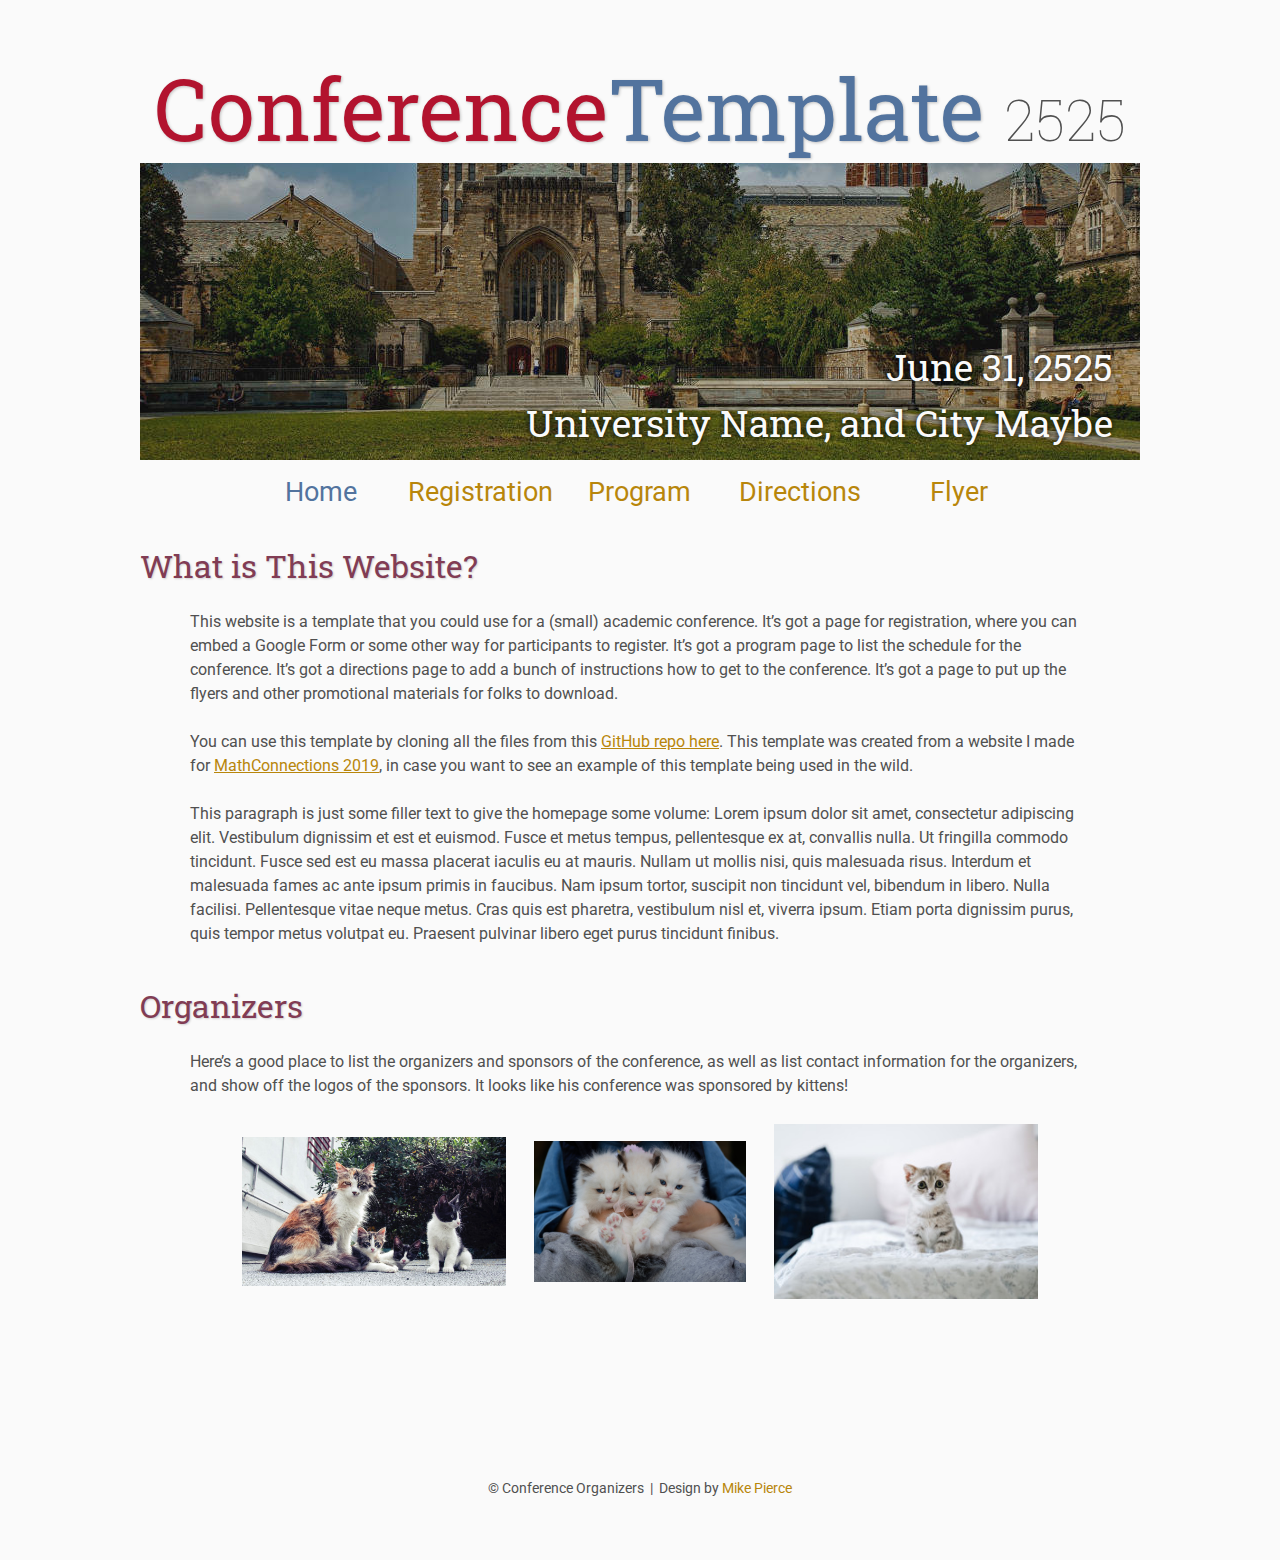
<file: index.html>
<!DOCTYPE html>
<html lang='en'>

<head>
    <base href=".">
    <link rel="shortcut icon" type="image/png" href="assets/favicon.png"/>
    <link rel="stylesheet" type="text/css" media="all" href="assets/main.css"/>
    <meta name="description" content="Conference Template">
    <meta name="resource-type" content="document">
    <meta name="distribution" content="global">
    <meta name="KeyWords" content="Conference">
    <title>Conference Template</title>
</head>

<body>

    <div class="banner">
        <img src="assets/banner.jpg" alt="Conference Template Banner">
        <div class="top-left">
            <span class="title1">Conference</span><span class="title2">Template</span> <span class="year">2525</span>
        </div>
        <div class="bottom-right">
            June 31, 2525 <br> University Name, and City Maybe
        </div>
    </div>

    <table class="navigation">
        <tr>
            <td class="navigation">
                <a class="current" title="Conference Home Page" href=".">Home</a>
            </td>
            <td class="navigation">
                <a title="Register for the Conference" href="registration">Registration</a>
            </td>
            <td class="navigation">
                <a title="Conference Program" href="program">Program</a> 
            </td>
            <td class="navigation">
                <a title="Directions to the Conference" href="directions">Directions</a>
            </td>
            <td class="navigation">
                <a title="Conference Flyer" href="flyer">Flyer</a>
            </td>
        </tr>
    </table>

    <h2>What is This Website?</h2>
    <p>
        This website is a template that you could use for a (small) academic conference. 
        It&rsquo;s got a page for registration, where you can embed a Google Form or some other way for participants to register.
        It&rsquo;s got a program page to list the schedule for the conference.
        It&rsquo;s got a directions page to add a bunch of instructions how to get to the conference.
        It&rsquo;s got a page to put up the flyers and other promotional materials for folks to download.
    </p>
    <p>
        You can use this template by cloning all the files from this
        <a target="_blank" href="https://github.com/mikepierce/conference-website-template">GitHub repo here</a>.
        This template was created from a website I made for 
        <a target="_blank" href="http://math.ucr.edu/~mathconn/">MathConnections 2019</a>,
        in case you want to see an example of this template being used in the wild.
    </p>
    <p>
        This paragraph is just some filler text to give the homepage some volume:
        Lorem ipsum dolor sit amet, consectetur adipiscing elit. Vestibulum dignissim et est et euismod. Fusce et metus tempus, pellentesque ex at, convallis nulla. Ut fringilla commodo tincidunt. Fusce sed est eu massa placerat iaculis eu at mauris. Nullam ut mollis nisi, quis malesuada risus. Interdum et malesuada fames ac ante ipsum primis in faucibus. Nam ipsum tortor, suscipit non tincidunt vel, bibendum in libero. Nulla facilisi. Pellentesque vitae neque metus. Cras quis est pharetra, vestibulum nisl et, viverra ipsum. Etiam porta dignissim purus, quis tempor metus volutpat eu. Praesent pulvinar libero eget purus tincidunt finibus.
    </p>

    <h2>Organizers</h2>
    <p>
        Here&rsquo;s a good place to list the organizers and sponsors of the conference,
        as well as list contact information for the organizers,
        and show off the logos of the sponsors.
        It looks like his conference was sponsored by kittens!
    </p>
    <table class="sponsors">
        <tr>
            <td class="sponsor">
                <a href="http://www.eyebleach.me/">
                    <img src="assets/kitten1.jpg" alt="First Sponsor Name">
                </a>
            </td>
            <td class="sponsor">
                <a href="http://www.eyebleach.me/">
                    <img src="assets/kitten2.jpg" alt="Second Sponsor Name" style="width: 80%">
                </a>
            </td>
            <td class="sponsor">
                <a href="http://www.eyebleach.me/">
                    <img src="assets/kitten3.jpg" alt="Third Sponsor Name">
                </a>
            </td>
        </tr>
    </table>

    <footer>
        &copy; Conference Organizers
        &nbsp;|&nbsp; Design by <a href="https://github.com/mikepierce">Mike Pierce</a>
    </footer>

</body>
</html>
</file>
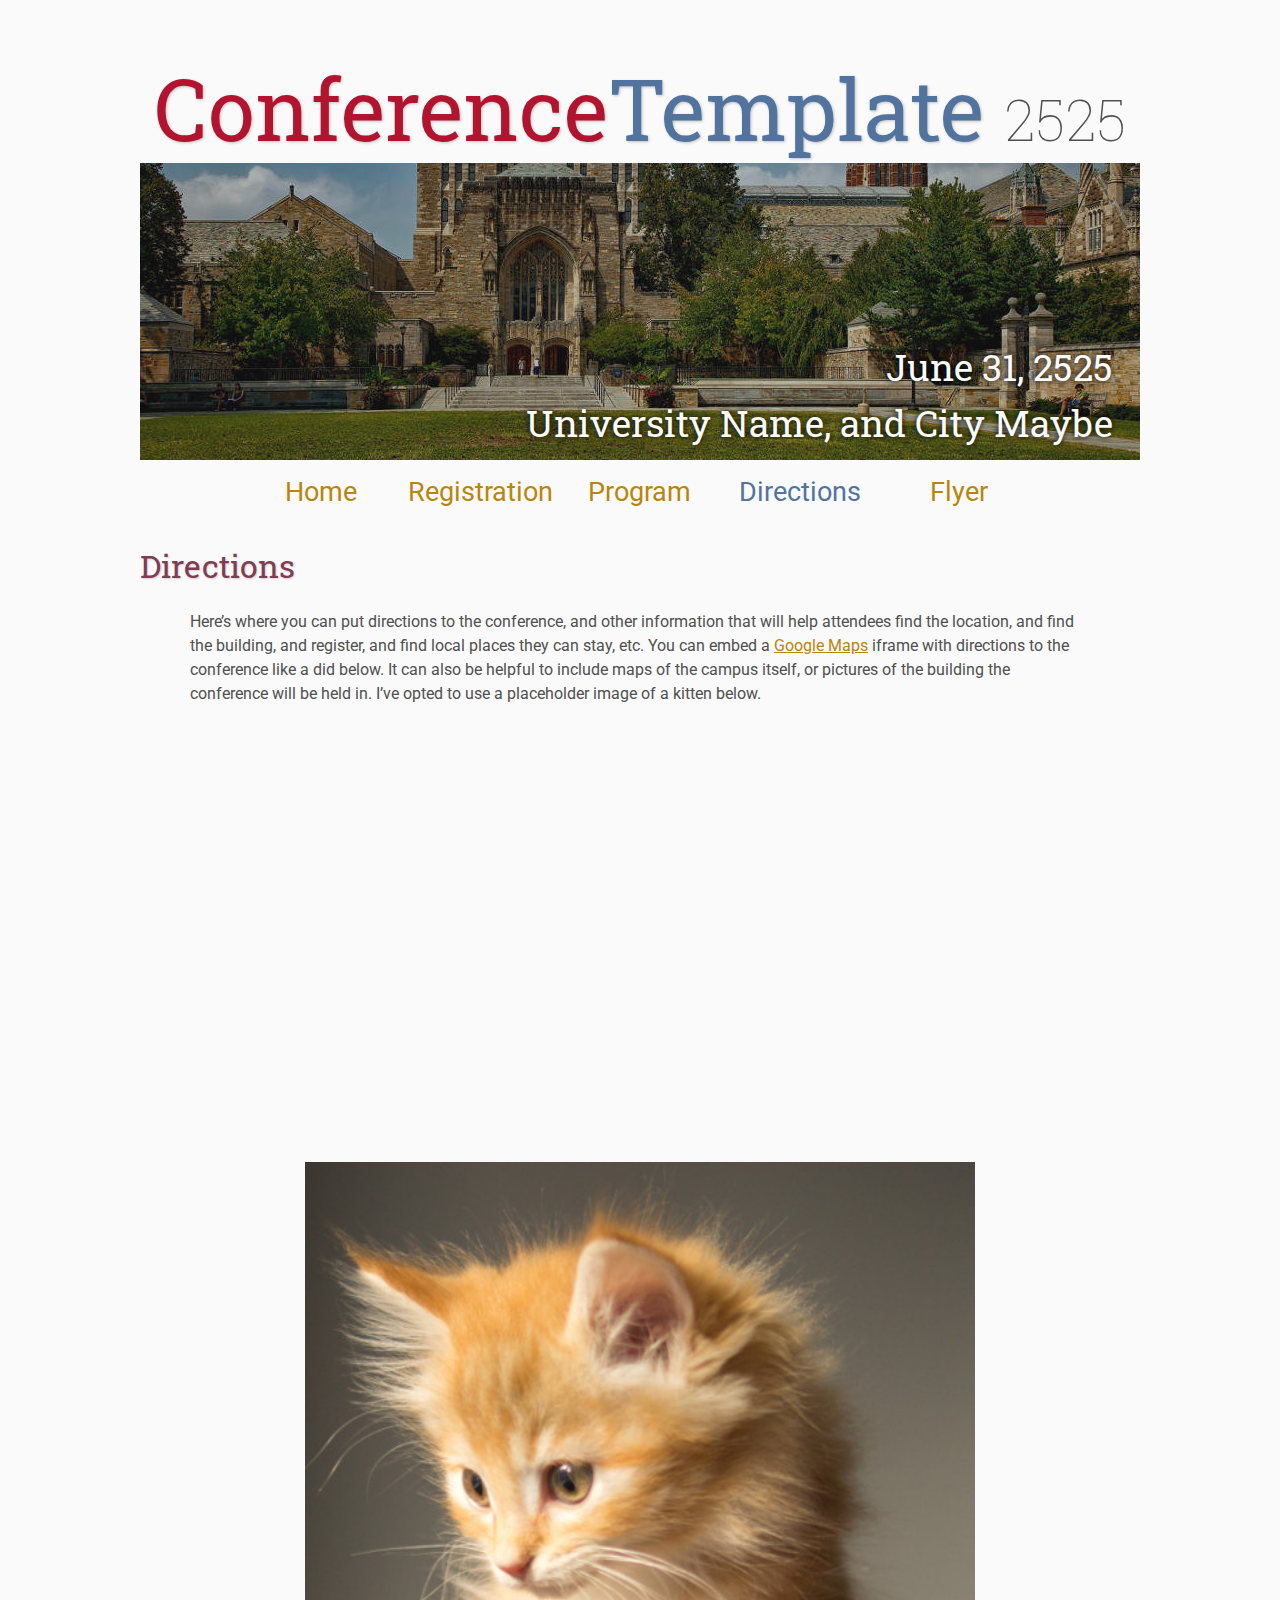
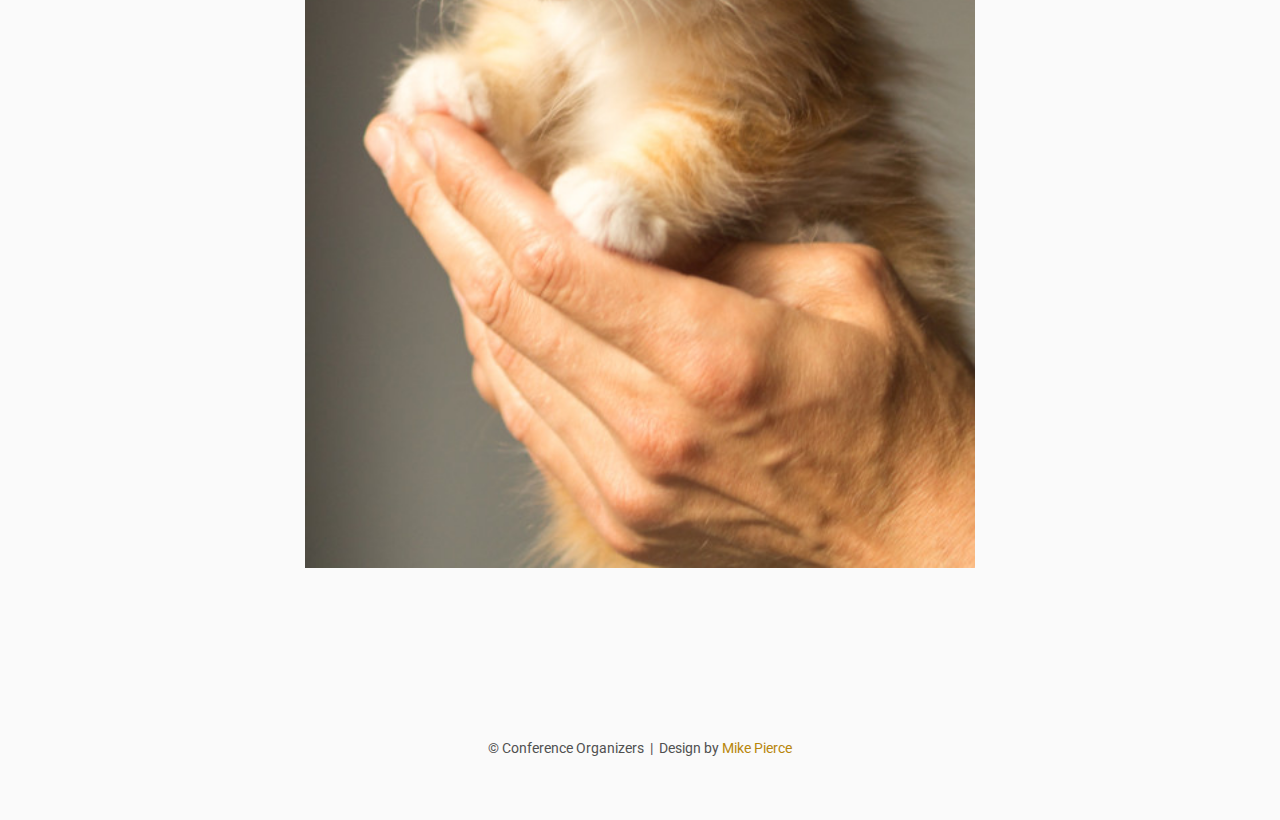
<file: directions/index.html>
<!DOCTYPE html>
<html lang='en'>

<head>
    <base href="..">
    <link rel="shortcut icon" type="image/png" href="assets/favicon.png"/>
    <link rel="stylesheet" type="text/css" media="all" href="assets/main.css"/>
    <meta name="description" content="Conference Template">
    <meta name="resource-type" content="document">
    <meta name="distribution" content="global">
    <meta name="KeyWords" content="Conference">
    <title>Directions | Conference Template</title>
</head>

<body>

    <div class="banner">
        <img src="assets/banner.jpg" alt="Conference Template Banner">
        <div class="top-left">
            <span class="title1">Conference</span><span class="title2">Template</span> <span class="year">2525</span>
        </div>
        <div class="bottom-right">
            June 31, 2525 <br> University Name, and City Maybe
        </div>
    </div>

    <table class="navigation">
        <tr>
            <td class="navigation">
                <a title="Conference Home Page" href=".">Home</a>
            </td>
            <td class="navigation">
                <a title="Register for the Conference" href="registration">Registration</a>
            </td>
            <td class="navigation">
                <a title="Conference Program" href="program">Program</a> 
            </td>
            <td class="navigation">
                <a class="current" title="Directions to the Conference" href="directions">Directions</a>
            </td>
            <td class="navigation">
                <a title="Conference Flyer" href="flyer">Flyer</a>
            </td>
        </tr>
    </table>


    <h2>Directions</h2>
    <p>
        Here&rsquo;s where you can put directions to the conference,
        and other information that will help attendees find the location,
        and find the building, and register, and find local places they can stay, etc.
        You can embed a <a href="https://www.google.com/maps">Google Maps</a> iframe
        with directions to the conference like a did below.
        It can also be helpful to include maps of the campus itself,
        or pictures of the building the conference will be held in.
        I&rsquo;ve opted to use a placeholder image of a kitten below.
    </p>

    <iframe class="directions" src="https://www.google.com/maps/embed?pb=!1m18!1m12!1m3!1d134998.56138929052!2d-121.98776790326531!3d37.869213445646146!2m3!1f0!2f0!3f0!3m2!1i1024!2i768!4f13.1!3m3!1m2!1s0x808ff431db2f96d1%3A0x8b99d90a20aa67de!2sMt+Diablo!5e0!3m2!1sen!2sus!4v1561787340910!5m2!1sen!2sus"></iframe>

    <img class="center" src="assets/kitten4.jpg" alt="This is just a kitten right now" id="kitten">

    <footer>
        &copy; Conference Organizers
        &nbsp;|&nbsp; Design by <a href="https://github.com/mikepierce">Mike Pierce</a>
    </footer>

</body>
</html>
</file>
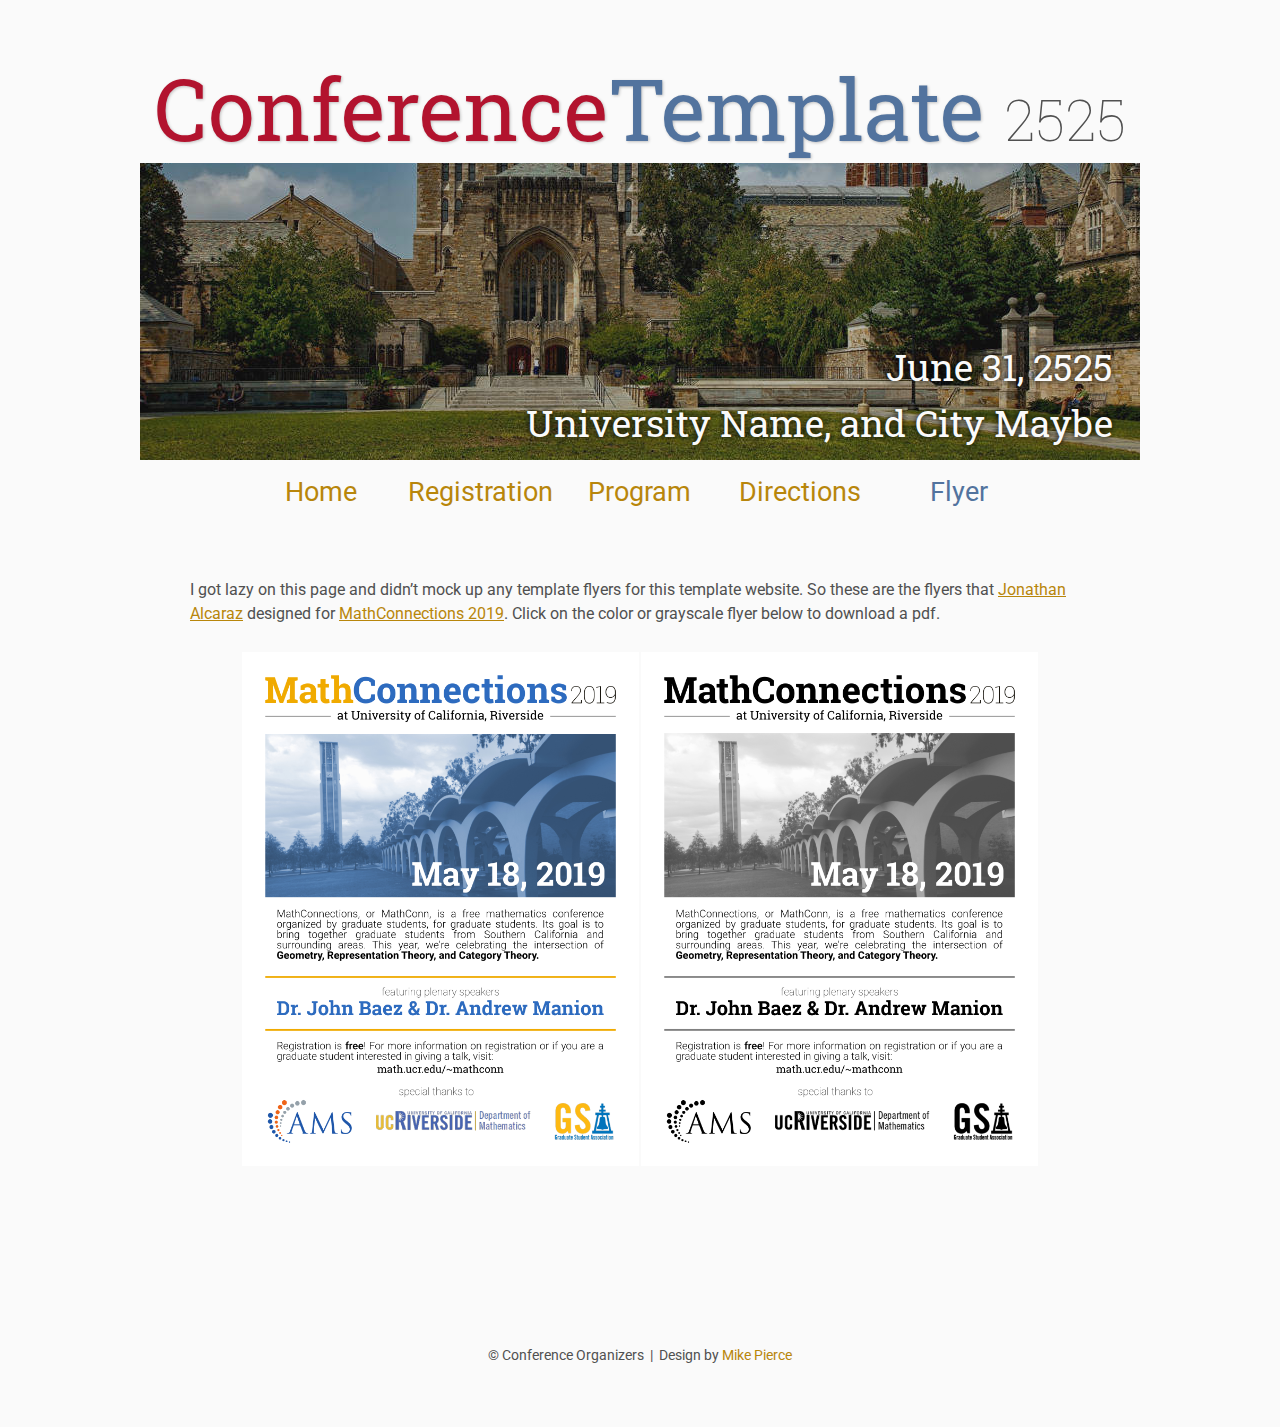
<file: flyer/index.html>
<!DOCTYPE html>
<html lang='en'>

<head>
    <base href="..">
    <link rel="shortcut icon" type="image/png" href="assets/favicon.png"/>
    <link rel="stylesheet" type="text/css" media="all" href="assets/main.css"/>
    <meta name="description" content="Conference Template">
    <meta name="resource-type" content="document">
    <meta name="distribution" content="global">
    <meta name="KeyWords" content="Conference">
    <title>Flyer | Conference Template</title>
</head>

<body>

    <div class="banner">
        <img src="assets/banner.jpg" alt="Conference Template Banner">
        <div class="top-left">
            <span class="title1">Conference</span><span class="title2">Template</span> <span class="year">2525</span>
        </div>
        <div class="bottom-right">
            June 31, 2525 <br> University Name, and City Maybe
        </div>
    </div>

    <table class="navigation">
        <tr>
            <td class="navigation">
                <a title="Conference Home Page" href=".">Home</a>
            </td>
            <td class="navigation">
                <a title="Register for the Conference" href="registration">Registration</a>
            </td>
            <td class="navigation">
                <a title="Conference Program" href="program">Program</a> 
            </td>
            <td class="navigation">
                <a title="Directions to the Conference" href="directions">Directions</a>
            </td>
            <td class="navigation">
                <a class="current" title="Conference Flyer" href="flyer">Flyer</a>
            </td>
        </tr>
    </table>

    <br>

    <p>
        I got lazy on this page and didn&rsquo;t mock up any template flyers for this template website.
        So these are the flyers that <a target="_blank" href="https://math.jonathanalcaraz.com/">Jonathan Alcaraz</a>
        designed for <a target="_blank" href="http://math.ucr.edu/~mathconn/">MathConnections 2019</a>.
        Click on the color or grayscale flyer below to download a pdf.
    </p>

    <table class="flyers">
        <tr>
            <td class="flyer">
                <a href="assets/MathConnections-Flyer.pdf">
                    <img src="assets/MathConnections-Flyer.png" alt="MathConnections Color Flyer" style="width:100%">
                </a>
            </td>
            <td class="flyer">
                <a href="assets/MathConnections-FlyerBW.pdf">
                    <img src="assets/MathConnections-FlyerBW.png" alt="MathConnections BW Flyer" style="width:100%">
                </a>
            </td>
        </tr>
    </table>

    <footer>
        &copy; Conference Organizers
        &nbsp;|&nbsp; Design by <a href="https://github.com/mikepierce">Mike Pierce</a>
    </footer>

</body>
</html>
</file>
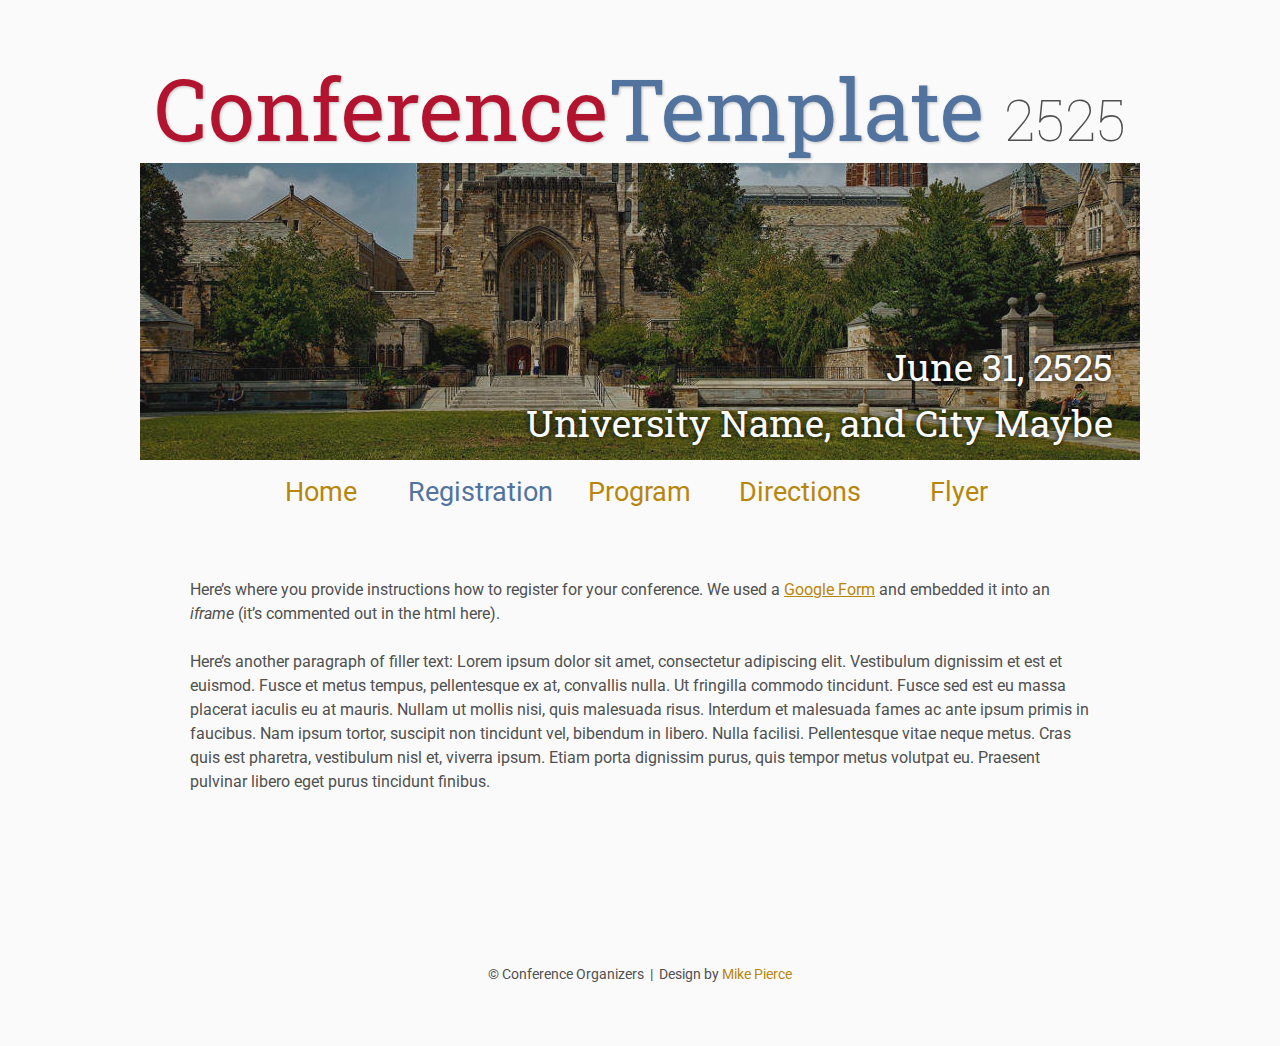
<file: registration/index.html>
<!DOCTYPE html>
<html lang='en'>

<head>
    <base href="..">
    <link rel="shortcut icon" type="image/png" href="assets/favicon.png"/>
    <link rel="stylesheet" type="text/css" media="all" href="assets/main.css"/>
    <meta name="description" content="Conference Template">
    <meta name="resource-type" content="document">
    <meta name="distribution" content="global">
    <meta name="KeyWords" content="Conference">
    <title>Registration | Conference Template</title>
</head>

<body>

    <div class="banner">
        <img src="assets/banner.jpg" alt="Conference Template Banner">
        <div class="top-left">
            <span class="title1">Conference</span><span class="title2">Template</span> <span class="year">2525</span>
        </div>
        <div class="bottom-right">
            June 31, 2525 <br> University Name, and City Maybe
        </div>
    </div>

    <table class="navigation">
        <tr>
            <td class="navigation">
                <a title="Conference Home Page" href=".">Home</a>
            </td>
            <td class="navigation">
                <a class="current" title="Register for the Conference" href="registration">Registration</a>
            </td>
            <td class="navigation">
                <a title="Conference Program" href="program">Program</a> 
            </td>
            <td class="navigation">
                <a title="Directions to the Conference" href="directions">Directions</a>
            </td>
            <td class="navigation">
                <a title="Conference Flyer" href="flyer">Flyer</a>
            </td>
        </tr>
    </table>

    <br>

    <p>
        Here&rsquo;s where you provide instructions how to register for your conference.
        We used a <a href="https://www.google.com/forms/about/">Google Form</a> 
        and embedded it into an <i>iframe</i> (it&rsquo;s commented out in the html here).
    </p>
    <!--
    <iframe class="registration" src="EMBED LINK FOR GOOGLE FORM HERE"></iframe>
    -->
    <p>
        Here&rsquo;s another paragraph of filler text:
        Lorem ipsum dolor sit amet, consectetur adipiscing elit. Vestibulum dignissim et est et euismod. Fusce et metus tempus, pellentesque ex at, convallis nulla. Ut fringilla commodo tincidunt. Fusce sed est eu massa placerat iaculis eu at mauris. Nullam ut mollis nisi, quis malesuada risus. Interdum et malesuada fames ac ante ipsum primis in faucibus. Nam ipsum tortor, suscipit non tincidunt vel, bibendum in libero. Nulla facilisi. Pellentesque vitae neque metus. Cras quis est pharetra, vestibulum nisl et, viverra ipsum. Etiam porta dignissim purus, quis tempor metus volutpat eu. Praesent pulvinar libero eget purus tincidunt finibus.
    </p>

    <footer>
        &copy; Conference Organizers
        &nbsp;|&nbsp; Design by <a href="https://github.com/mikepierce">Mike Pierce</a>
    </footer>

</body>
</html>
</file>
<file: assets/main.css>
/* main.css */

/* These are the colors and fonts used throughout the webpage.
 * I've listed them here so that a user may easily
 * do a search-and-replace for these to change the site theme.
 *   'Roboto',sans-serif; Font for the title text
 *   'Roboto-Slab',serif; Font for the body text 
 *   #fafafa; Background color of the site
 *   #505050; Foreground (text) color of the site
 *   #52739e; Navy, "Template" in the logo, current page in navigation, special titles in the Program
 *   #b2132e; Reddish, "Conference" in the logo, hover color for links
 *   #813c54; Heading color, titles in the Program
 *   #b8860b; Dark Goldenrod, color for links
 */

@import url('https://fonts.googleapis.com/css?family=Roboto%7CRoboto+Slab');

*{
    border:0;
    font:inherit;
    font-size:1em;
    margin:0;
    padding:0;
    vertical-align:baseline;
}

body{
    background-color: #fafafa;
    background-size: cover;
    background-attachment: fixed;
    color: #505050; 
    text-align:left;
    font-family:'Roboto',sans-serif;
    font-size:1em;
    line-height:1.5em;
    margin: 60px auto;
    width: 1000px;
}

a{color: #b8860b; text-decoration:none;}
a.current{color: #52739e;}
a.current:hover{color: #e82945;}
a:hover{color: #b2132e;}
a:active{color: #e82945;}
h1,h2,h3,h4{clear:left; color: #813c54; margin:1.5em 0em 1em 0em; font-family:'Roboto Slab',serif; text-shadow: 1px 1px 2px #d0d0d0;}
h1{font-size:2.67em;}
h2{font-size:2.00em;}
h3{font-size:1.67em;}
h4{font-size:1.33em;}
p{list-style:none; margin:24px auto 24px auto; padding:0px; width:900px; text-align:left;}
li a, p a {text-decoration:underline; text-decoration-color:#b8860b;}
ul{list-style:none; margin:24px auto 24px auto; padding:0px; width:800px; text-align:left;}
ul li{list-style:none; margin:0px auto 0px auto; padding:0px; text-align:left;}
i,em{font-style:italic;}
b,strong{font-weight:bold;}
sup{
    vertical-align: super;
    font-size: 0.8em;
    line-height: 0;
}
sub{
    vertical-align: sub;
    font-size: 0.8em;
    line-height: 0;
}
table{
    width: 1000px;
    margin: 12px auto 24px auto;
    float: center;
    /* UNCOMMENT THIS FOR DEBUGGING THE ALIGNMENT */
    /*border: 1px solid black;*/
}
th,td{
    text-align: left;
    /* UNCOMMENT THIS FOR DEBUGGING THE ALIGNMENT */
    /*border: 1px solid black;*/
}

/* Website Banner */
.banner {position: relative; font-family:'Roboto Slab',serif;}
.top-left {font-size:5.33em; color: #505050; background: #fafafa; text-align: center; width: 1000px; height: 67px; position: absolute; padding: 36px 0 0 0; top: 0px;}
.bottom-right {font-size:2.33em; color: #fafafa; line-height: 1.5em; width: auto; height: 100px; padding: 0px 27px 27px 0px; text-align: right; position: absolute; bottom: 0px; right: 0px; text-shadow: 0px 0px 6px #000000;}

/* Conference Title Logo */
.title1{color: #b2132e; text-shadow: 1px 1px 3px #c0c0c0;} 
.title2{color: #52739e; text-shadow: 1px 1px 3px #c0c0c0;}
.year{color: #505050; font-size:0.67em; font-weight: lighter;}

/* Navigation Links (Home, Registration, etc) */
table.navigation{width:800px;}
td.navigation{font-size:1.67em; white-space:nowrap; width:20%; text-align:center; vertical-align:middle; padding:0px 0px 0px 0px;}

/* Sponsor Images */
table.sponsors{width:800px;}
td.sponsor{white-space:nowrap; width:33%; text-align:center; vertical-align:middle; padding:0px 0px 0px 0px;}
td.sponsor img{width: 100%}

/* The Table on the Program Page */
td.room{padding: 4px 12px 4px 4px; width: 90%; vertical-align:bottom; font-size:1.67em; color: #52739e; height:32px;}
td.date{white-space:nowrap; width:130px; text-align:right; vertical-align:top; padding:4px 16px 0px 0px;}
td.title{padding: 4px 12px 4px 4px; width: 90%; vertical-align:top; font-size:1.5em; color: #813c54; height:32px; font-family:'Roboto Slab',serif; text-shadow: 1px 1px 2px #d0d0d0; }
td.title-special{padding: 4px 12px 4px 4px; width: 90%; vertical-align:top; font-size:1.67em; color: #52739e; height:32px; font-family:'Roboto Slab',serif; text-shadow: 1px 1px 2px #d0d0d0;}
td.speaker{padding: 4px 12px 4px 4px; font-style: italic; font-size:1em; max-height:999999px}
td.abstract{padding: 4px 12px 12px 4px; font-size:1em; max-height:999999px}
td.abstract img{display: block; margin: 4px auto 8px auto}
table.plenary{padding-top: 8px; background: #ffffff;}

/* Registration and Directions iframes and Images */
iframe.registration{display:block; margin:1em auto 2em auto; width:700px; height:1400px; border:none;}
iframe.directions{display:block; margin:1em auto 2em auto; width:800px; height:400px; border:none;}
img.center{display:block; width:67%; margin:1em auto 2em auto;}

/* Flyer Images */
table.flyers{width:800px;}
td.flyer{white-space:nowrap; width:50%; text-align:center; vertical-align:middle; padding:0px 0px 0px 0px;}
td.sponsor img{width: 100%}

footer{font-size:0.875em; margin-top:12em; text-align:center;}

/* My hacky way of making the site mobile-friendly */
@media only screen and (max-width: 1100px) {
    h2{font-size:3.00em;}
    p{font-size:1.5em; line-height:1.5em;}
    th,td,tr{font-size:1.5em; line-height:1.5em;}
    td.date{font-size:1em; padding-top:0.5em;}
    td.navigation{font-size:1.5em; padding:0px 20px 0px 20px;}
    table.footer{font-size:0.33em;}
}
</file>
